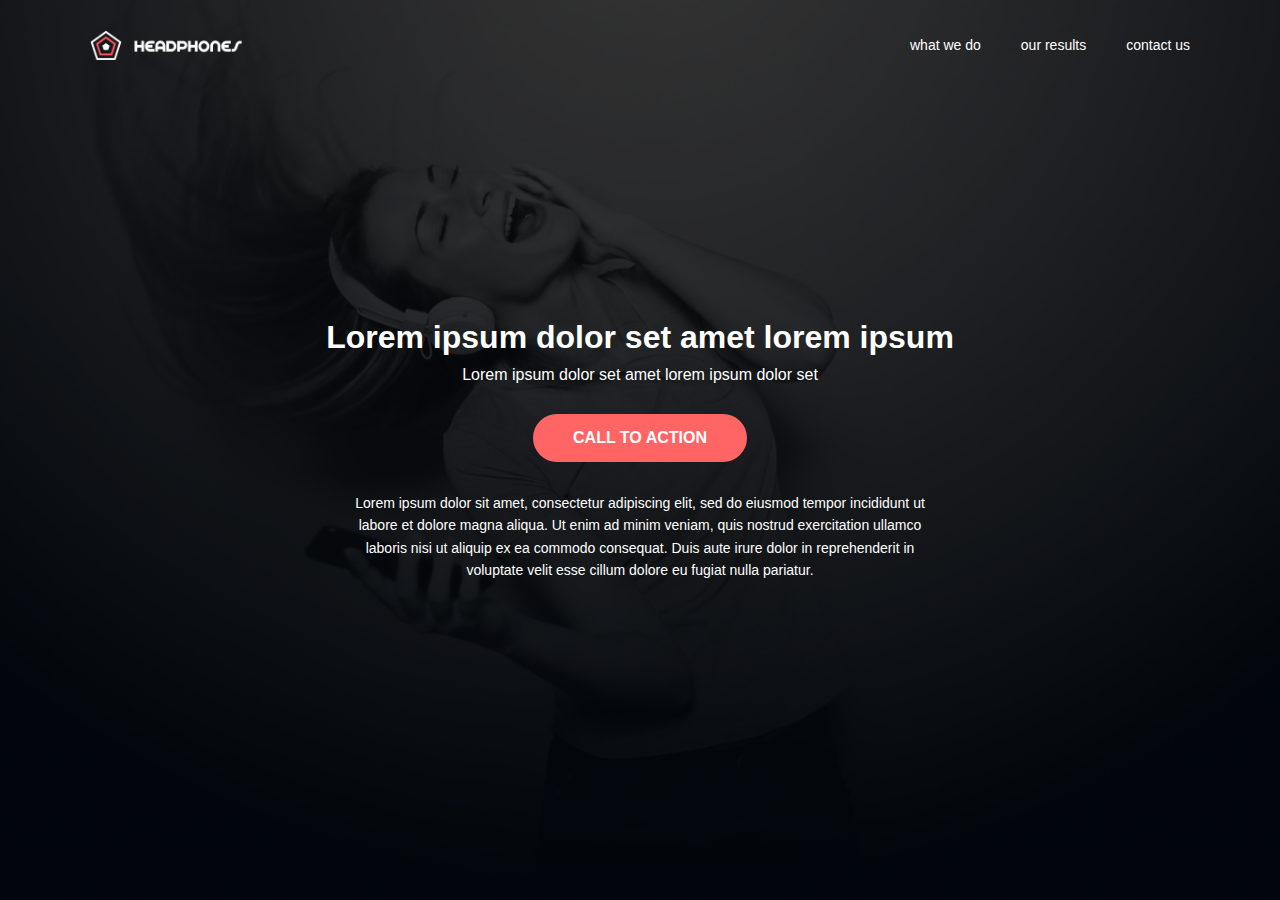
<file: 0-index.html>
<!DOCTYPE html>
<html lang="en">

<head>
    <meta charset="UTF-8" />
    <meta name="viewport" content="width=device-width, initial-scale=1.0" />
    <title>Headphones</title>
    <link rel="stylesheet" href="0-styles.css" />
</head>

<body>
    <header class="main-header">
        <div class="container header-container">
            <img src="images/images/logo_headphones.png" alt="Headphones logo" class="logo">
            <nav class="navbar">
                <ul>
                    <li><a href="#">what we do</a></li>
                    <li><a href="#">our results</a></li>
                    <li><a href="#">contact us</a></li>
                </ul>
            </nav>
        </div>
    </header>

    <section class="hero">
        <div class="overlay">
            <div class="container hero-content">
                <h1>Lorem ipsum dolor set amet lorem ipsum</h1>
                <p class="subtext">Lorem ipsum dolor set amet lorem ipsum dolor set</p>
                <a href="#" class="btn">CALL TO ACTION</a>
                <p class="description">
                    Lorem ipsum dolor sit amet, consectetur adipiscing elit, sed do eiusmod tempor incididunt ut labore
                    et dolore magna aliqua.
                    Ut enim ad minim veniam, quis nostrud exercitation ullamco laboris nisi ut aliquip ex ea commodo
                    consequat.
                    Duis aute irure dolor in reprehenderit in voluptate velit esse cillum dolore eu fugiat nulla
                    pariatur.
                </p>
            </div>
        </div>
    </section>
</body>

</html>
</file>
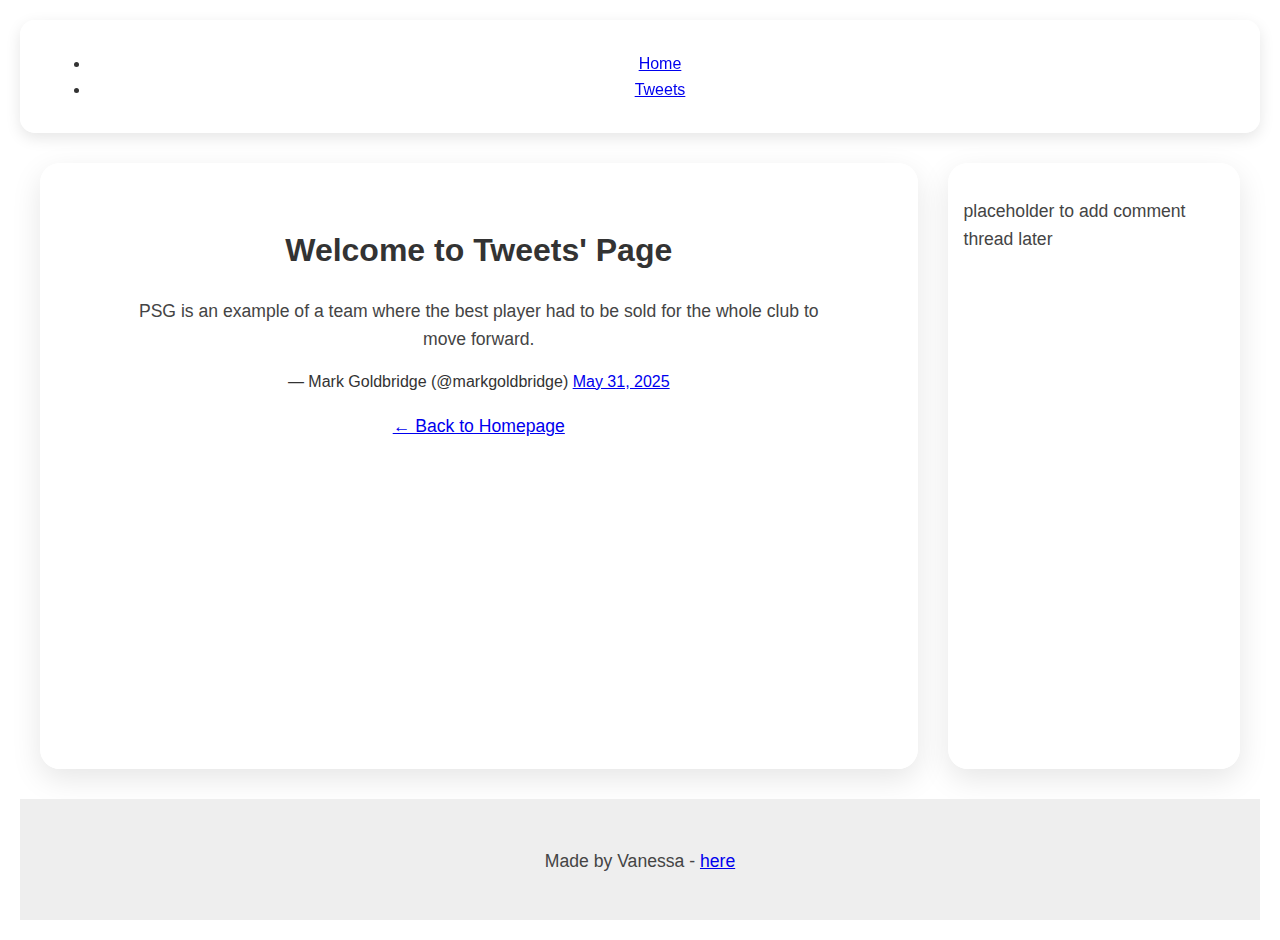
<file: css_basic/tweets.html>
<!DOCTYPE html>
<html lang="en">

<head>
    <meta charset="utf-8">
    <meta name="viewport" content="width=device-width, initial-scale=1.0">
    <title>My First Portfolio</title>
    <link href="styles.css" rel="stylesheet">
    <link href="base.css" rel="stylesheet">
</head>

<body>

    <header>
        <ul>
            <li><a href="index.html">Home</a></li>
            <li><a href="tweets.html">Tweets</a></li>
        </ul>
    </header>

    <main>
        <article>
            <h1>Welcome to Tweets' Page</h1>

            <!--Embedded tweet goes here-->

            <blockquote class="twitter-tweet">
                <p lang="en" dir="ltr">PSG is an example of a team where the best player had to be sold for the whole
                    club to
                    move forward.</p>&mdash; Mark Goldbridge (@markgoldbridge) <a
                    href="https://twitter.com/markgoldbridge/status/1928900832298229905?ref_src=twsrc%5Etfw">May 31,
                    2025</a>
            </blockquote>
            <script async src="https://platform.twitter.com/widgets.js" charset="utf-8"></script>

            <p><a href="index.html">← Back to Homepage</a></p>
        </article>

        <aside>
            <p>placeholder to add comment thread later</p>
        </aside>

    </main>

    <footer>
        <p>Made by Vanessa - <a href="https://github.com/BugWhisperer004" target="_blank">here</a></p>
    </footer>
</body>

</html>
</file>
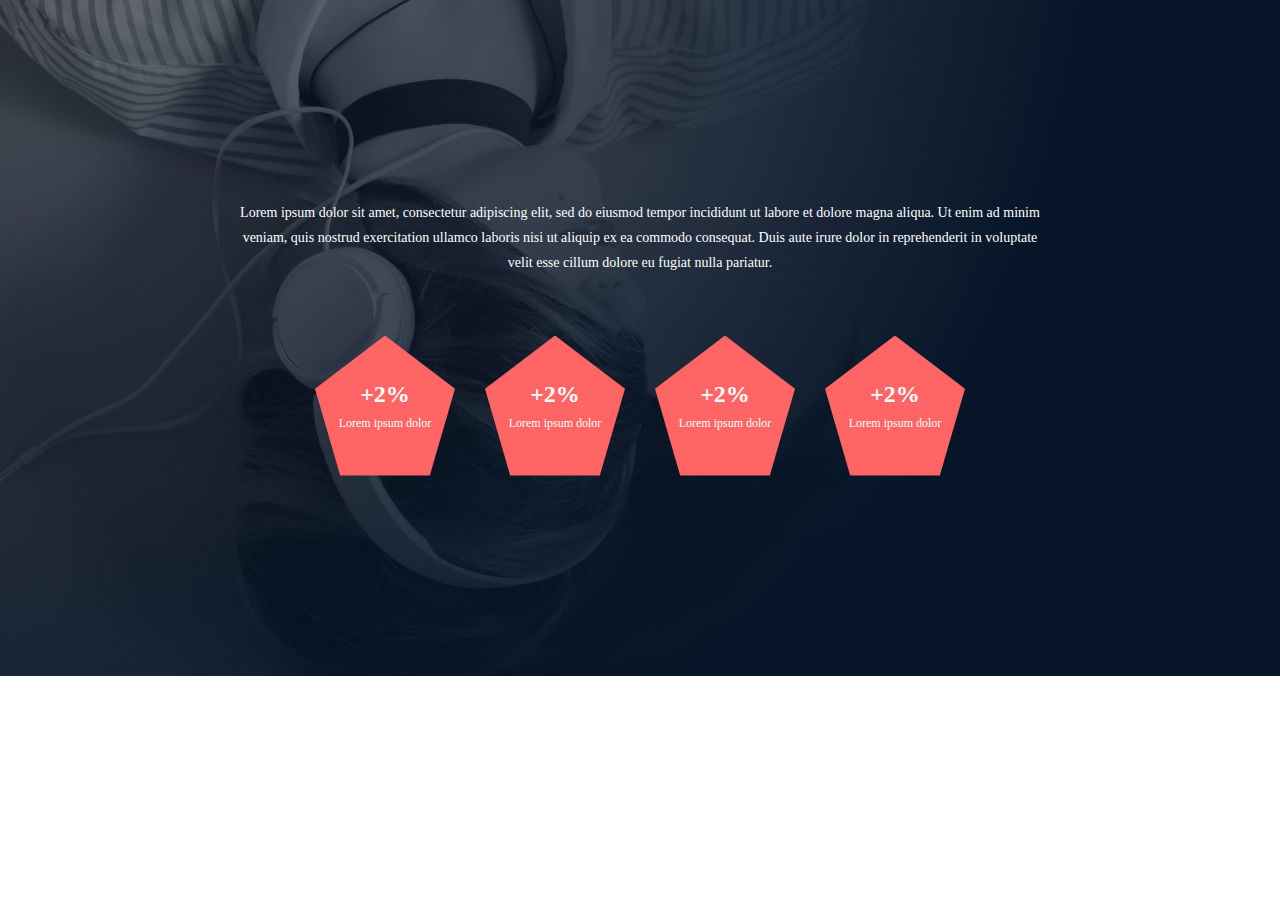
<file: headphones/2-index.html>
<!DOCTYPE html>
<html lang="en">

<head>
    <meta charset="UTF-8">
    <title>Our Results</title>
    <link rel="stylesheet" href="2-styles.css">
</head>

<body>
    <section class="results-section">
        <div class="overlay">
            <div class="text-content">
                <p>
                    Lorem ipsum dolor sit amet, consectetur adipiscing elit, sed do eiusmod tempor incididunt ut labore
                    et dolore magna aliqua.
                    Ut enim ad minim veniam, quis nostrud exercitation ullamco laboris nisi ut aliquip ex ea commodo
                    consequat.
                    Duis aute irure dolor in reprehenderit in voluptate velit esse cillum dolore eu fugiat nulla
                    pariatur.
                </p>
            </div>

            <div class="results-cards">
                <div class="pentagon">
                    <h3>+2%</h3>
                    <p>Lorem ipsum dolor</p>
                </div>
                <div class="pentagon">
                    <h3>+2%</h3>
                    <p>Lorem ipsum dolor</p>
                </div>
                <div class="pentagon">
                    <h3>+2%</h3>
                    <p>Lorem ipsum dolor</p>
                </div>
                <div class="pentagon">
                    <h3>+2%</h3>
                    <p>Lorem ipsum dolor</p>
                </div>
            </div>
        </div>
    </section>


</body>
</file>
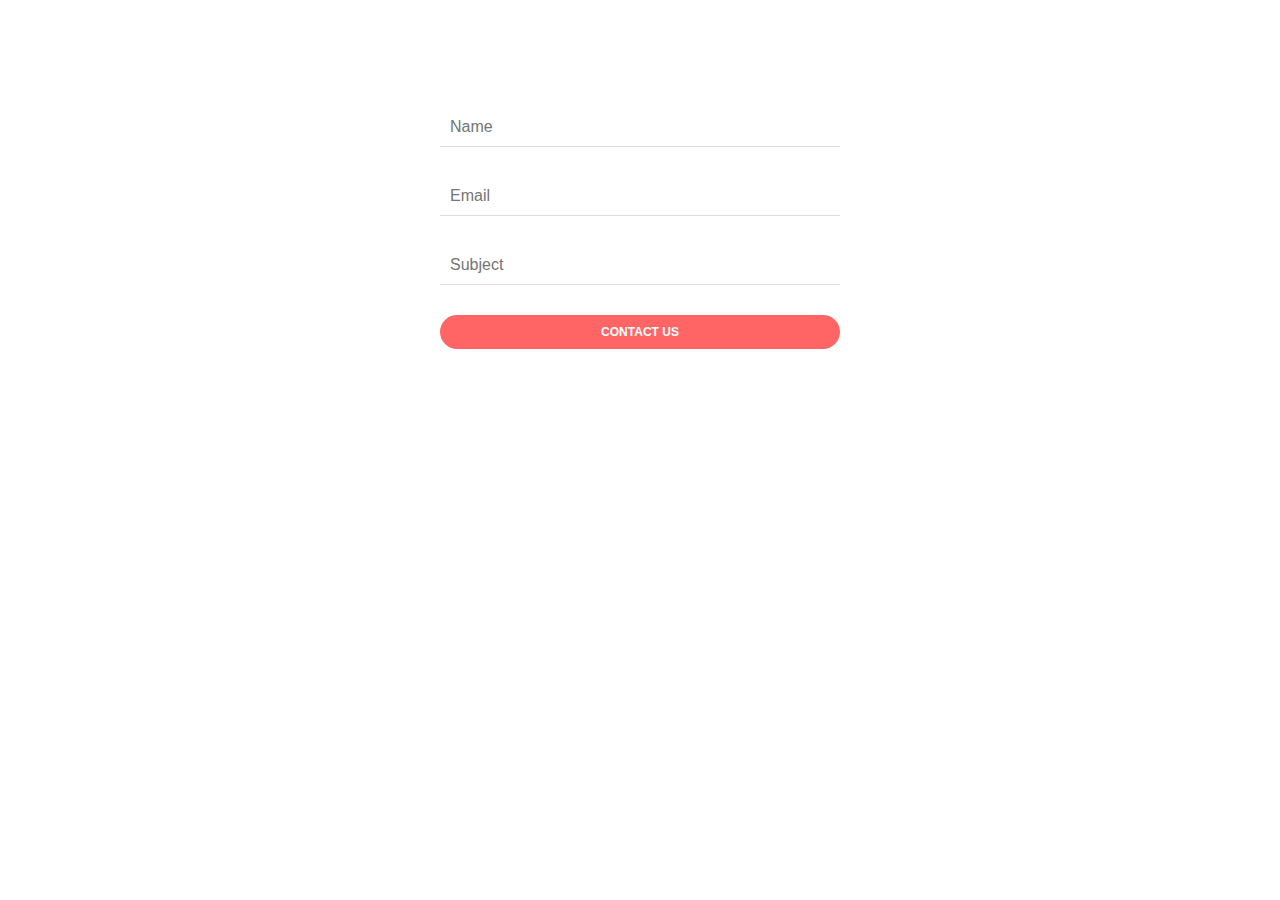
<file: headphones/3-index.html>
<!DOCTYPE html>
<html lang="en">

<head>
    <meta charset="UTF-8">
    <meta name="viewport" content="width=device-width, initial-scale=1.0">
    <title>Contact Us</title>
    <link rel="stylesheet" href="3-styles.css">
</head>

<body>

    <section class="contact-section">
        <form class="contact-form">
            <input type="text" name="name" placeholder="Name" required>
            <input type="email" name="email" placeholder="Email" required>
            <input type="text" name="subject" placeholder="Subject" required>
            <button type="submit" class="cta-button">CONTACT US</button>
        </form>
    </section>


</body>

</html>
</file>
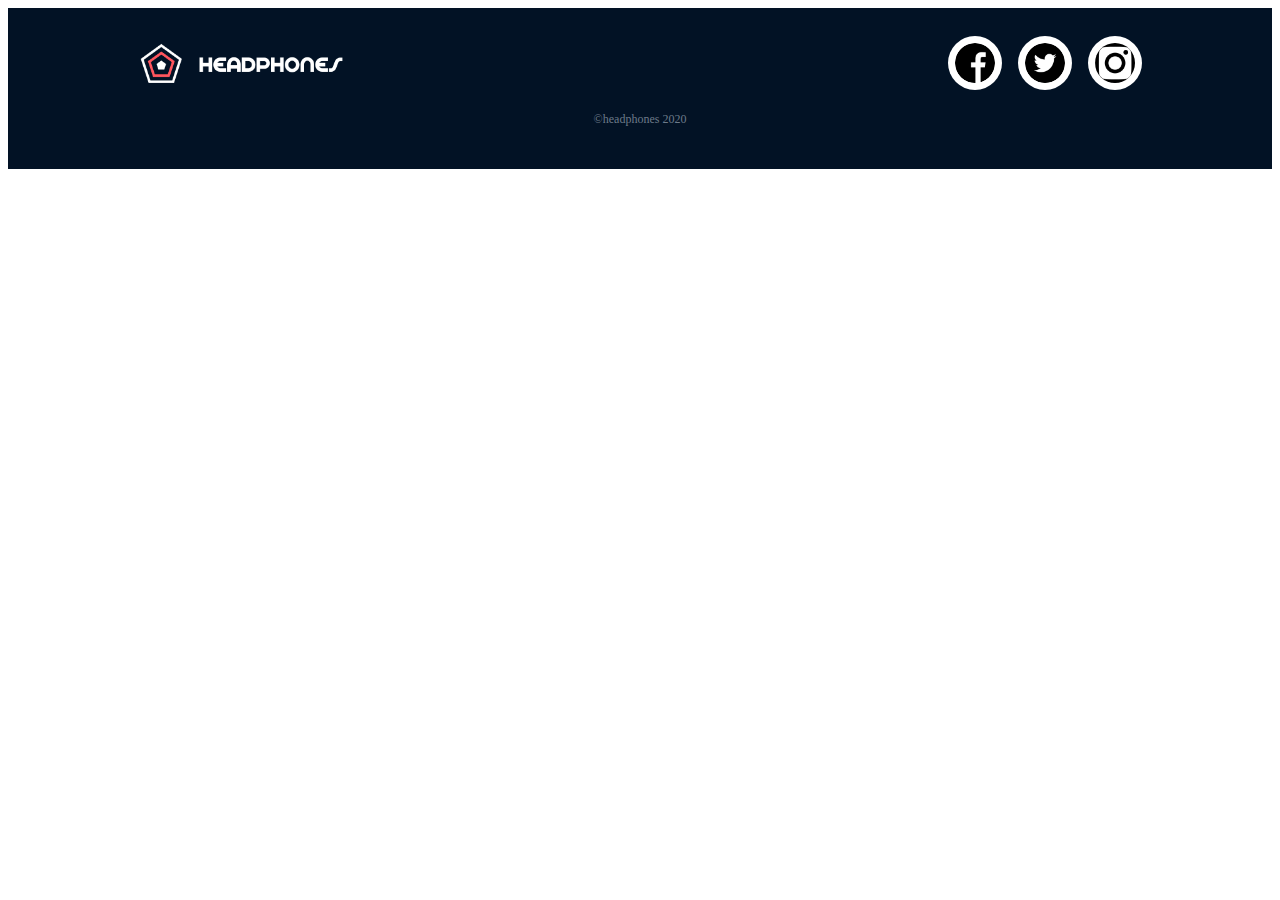
<file: headphones/4-index.html>
<!DOCTYPE html>
<html lang="en">

<head>
    <meta charset="UTF-8">
    <meta name="viewport" content="width=device-width, initial-scale=1.0">
    <title>Footer</title>
    <link rel="stylesheet" href="4-styles.css">
</head>

<body>

    <footer class="footer">
        <div class="footer-container">
            <div class="footer-left">
                <img src="images/images/logo_headphones.png" alt="Headphones logo" class="footer-logo">
            </div>
            <div class="footer-right">
                <a href="#"><img src="images/images/1384005.webp" alt="Facebook" class="social-icon"></a>
                <a href="#"><img src="images/images/twitterlogo.webp" alt="Twitter" class="social-icon"></a>
                <a href="#"><img src="images/images/instagramlogo.webp" alt="Instagram" class="social-icon"></a>
            </div>
        </div>
        <p class="footer-copyright">
            &copy;headphones 2020
        </p>
    </footer>


</body>

</html>
</file>
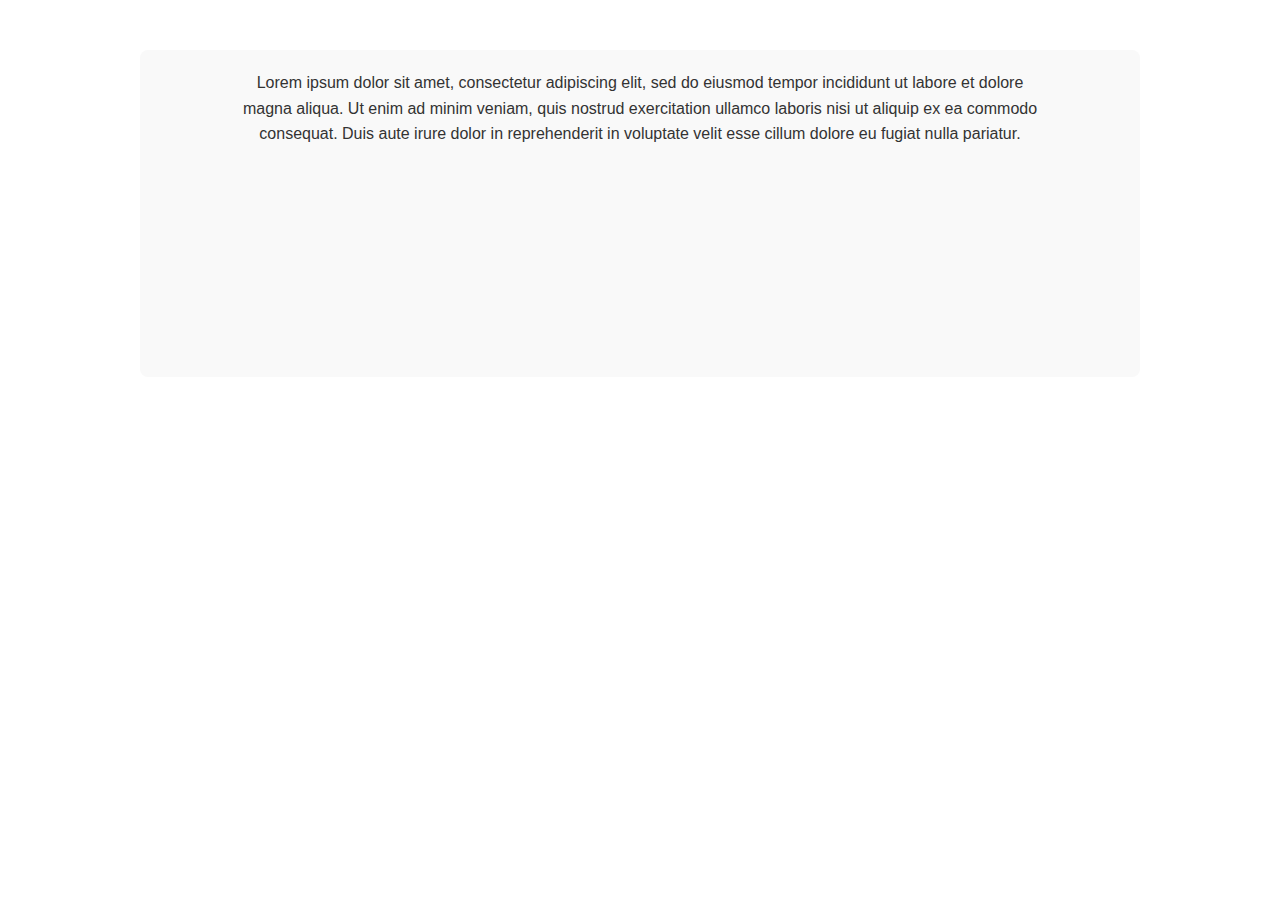
<file: headphones/6-index.html>
<!DOCTYPE html>
<html lang="en">

<head>
    <meta charset="UTF-8">
    <meta name="viewport" content="width=device-width, initial-scale=1.0">
    <title>Document</title>
    <link rel="stylesheet" href="6-styles.css">
</head>

<body>
    <section class="results-section">
        <div class="overlay">
            <div class="text-content">
                <p>
                    Lorem ipsum dolor sit amet, consectetur adipiscing elit, sed do eiusmod tempor incididunt ut labore
                    et dolore magna aliqua.
                    Ut enim ad minim veniam, quis nostrud exercitation ullamco laboris nisi ut aliquip ex ea commodo
                    consequat.
                    Duis aute irure dolor in reprehenderit in voluptate velit esse cillum dolore eu fugiat nulla
                    pariatur.
                </p>
            </div>

            <div class="results-cards">
                <div class="result-item">
                    <div class="pentagon-shape">
                        <h3>+2%</h3>
                    </div>
                    <p>Lorem ipsum dolor</p>
                </div>

                <div class="result-item">
                    <div class="pentagon-shape">
                        <h3>+2%</h3>
                    </div>
                    <p>Lorem ipsum dolor</p>
                </div>

                <div class="result-item">
                    <div class="pentagon-shape">
                        <h3>+2%</h3>
                    </div>
                    <p>Lorem ipsum dolor</p>
                </div>

                <div class="result-item">
                    <div class="pentagon-shape">
                        <h3>+2%</h3>
                    </div>
                    <p>Lorem ipsum dolor</p>
                </div>
            </div>
        </div>
    </section>
</body>
</file>
<file: css_basic/styles.css>
body {
    display: flex;
    flex-direction: column;
    height: 100vh;
    margin: 0;
}


/* Main Content */
main {
    max-width: 800px;
    margin: 0 auto;
    display: flex;
    flex-direction: row;
    flex: auto;
}

article {
    background-color: rgba(255, 255, 255, 0.9);
    border-radius: 20px;
    padding: 1rem;
    box-shadow: 0 10px 30px rgba(0, 0, 0, 0.1);
    position: relative;
    overflow-y: auto;
    text-align: center;
    flex: 2;
}

/* Aside Styles */
aside {
    background-color: rgba(255, 255, 255, 0.85);
    border-radius: 20px;
    padding: 1rem;
    box-shadow: 0 10px 30px rgba(0, 0, 0, 0.1);
    position: relative;
    overflow-y: auto;
    flex: 1;
}

header,
footer {
    background-color: #eee;
    padding: 1rem;
    text-align: center;
}
</file>
<file: css_basic/base.css>
body {
    font-family: 'Segoe UI', Tahoma, Geneva, Verdana, sans-serif;
    background: linear-gradient(135deg, var(--gradient-start), var(--gradient-end));
    color: #333;
    line-height: 1.6;
    min-height: 100vh;
    padding: 20px;
    position: relative;
    overflow-x: hidden;
}

header {
    background-color: rgba(255, 255, 255, 0.85);
    backdrop-filter: blur(10px);
    border-radius: 15px;
    padding: 15px 30px;
    margin-bottom: 30px;
    box-shadow: 0 5px 15px rgba(0, 0, 0, 0.1);
    position: sticky;
    top: 20px;
    z-index: 100;
}


main {
    max-width: 1200px;
    margin: 0 auto;
    display: grid;
    grid-template-columns: 3fr 1fr;
    gap: 30px;
}

article {
    background-color: rgba(255, 255, 255, 0.9);
    border-radius: 20px;
    padding: 40px;
    box-shadow: 0 10px 30px rgba(0, 0, 0, 0.1);
    position: relative;
    overflow: hidden;
}



p {
    margin-bottom: 15px;
    font-size: 1.1rem;
    color: #444;
}

table {
    width: 100%;
    border-collapse: collapse;
    margin: 25px 0;
    background: white;
    border-radius: 10px;
    overflow: hidden;
    box-shadow: 0 5px 15px rgba(0, 0, 0, 0.1);
}

th,
td {
    padding: 15px;
    text-align: left;
    border-bottom: 1px solid #e0e0e0;
}

th {
    background: linear-gradient(90deg, var(--primary), var(--secondary));
    color: white;
    font-weight: 600;
}


footer {
    text-align: center;
    padding: 30px;
    margin-top: 30px;
    color: white;
    font-size: 1.1rem;
    position: relative;
}

.works_on_smartphone main {
    flex-direction: column;
}
</file>
<file: headphones/2-styles.css>
* {
    margin: 0;
    padding: 0;
    box-sizing: border-box;
}

html,
body {
    height: 100%;
    width: 100%;
}

.results-section {
    background: url('images/images/headphones_hero_2.jpg') no-repeat center center/cover;
    background-size: cover;
    position: relative;
    padding: 120px 20px;
    text-align: center;
    color: white;
}

.results-section .overlay {
    padding: 80px 20px;
}

.text-content p {
    max-width: 800px;
    margin: 0 auto 60px auto;
    font-size: 14px;
    line-height: 1.8;
    color: #fff;
}

.results-cards {
    display: flex;
    justify-content: center;
    gap: 30px;
    flex-wrap: wrap;
}

.pentagon {
    width: 140px;
    height: 140px;
    background-color: #FF6565;
    clip-path: polygon(50% 0%, 100% 38%, 82% 100%, 18% 100%, 0% 38%);
    display: flex;
    flex-direction: column;
    justify-content: center;
    align-items: center;
    color: white;
}

.pentagon h3 {
    font-size: 24px;
    margin: 0;
    font-weight: bold;
}

.pentagon p {
    font-size: 12px;
    margin-top: 8px;
}
</file>
<file: headphones/3-styles.css>
.contact-section {
    background-color: white;
    padding: 100px 20px;
    display: flex;
    justify-content: center;
    align-items: center;
}

.contact-form {
    display: flex;
    flex-direction: column;
    gap: 30px;
    max-width: 400px;
    width: 100%;
    text-align: center;
}

.contact-form input {
    border: none;
    border-bottom: 1px solid #ddd;
    padding: 10px;
    font-size: 16px;
    outline: none;
    background-color: transparent;
    transition: border-color 0.3s;
}

.contact-form input:focus {
    border-bottom: 1px solid #ff6565;
}

.cta-button {
    background-color: #FF6565;
    color: white;
    padding: 10px 20px;
    border: none;
    border-radius: 999px;
    font-size: 12px;
    font-weight: bold;
    text-transform: uppercase;
    cursor: pointer;
    transition: background 0.3s;
}

.cta-button:hover {
    background-color: #e14b4b;
}
</file>
<file: headphones/4-styles.css>
/* Footer */
.footer {
    background-color: #021225;
    padding: 30px 20px;
    text-align: center;
}

.footer-container {
    display: flex;
    justify-content: space-between;
    align-items: center;
    max-width: 1000px;
    margin: 0 auto;
    flex-wrap: wrap;
}

.footer-left img.footer-logo {
    height: 40px;
}

.footer-right {
    display: flex;
    gap: 20px;
}

.footer-right .social-icon {
    width: 40px;
    height: 40px;
    border-radius: 50%;
    background-color: white;
    padding: 5px;
    object-fit: contain;
    box-shadow: 0 0 0 2px white;
}

.footer-right .social-icon:hover {
    opacity: 0.8;
}

.footer-copyright {
    margin-top: 20px;
    font-size: 12px;
    color: #6c7a89;
}

/* Responsive for mobile */
@media (max-width: 768px) {
    .footer-container {
        flex-direction: column;
        align-items: center;
        gap: 20px;
    }
}
</file>
<file: headphones/6-styles.css>
body {
    font-family: 'Source Sans Pro', sans-serif;
    margin: 0;
    padding: 0;
    background: #fff;
    color: #333;
}

.results-section {
    max-width: 1000px;
    margin: 0 auto;
    padding: 50px 20px;
}

.overlay {
    background-color: #f9f9f9;
    padding: 20px;
    border-radius: 8px;
}

.text-content p {
    text-align: center;
    font-size: 1rem;
    max-width: 800px;
    margin: 0 auto 40px;
    line-height: 1.6;
}

.results-cards {
    display: flex;
    flex-wrap: wrap;
    justify-content: center;
    gap: 40px;
}

.result-item {
    text-align: center;
}

.pentagon-shape {
    width: 120px;
    height: 120px;
    background-color: #FF6565;
    clip-path: polygon(50% 0%, 100% 38%, 82% 100%, 18% 100%, 0% 38%);
    display: flex;
    justify-content: center;
    align-items: center;
    margin: 0 auto 10px;
}

.pentagon-shape h3 {
    color: white;
    font-size: 1.2rem;
    margin: 0;
}

/* Responsive design */
@media screen and (max-width: 480px) {
    .results-cards {
        flex-direction: column;
        align-items: center;
        gap: 20px;
    }

    .text-content p {
        font-size: 0.95rem;
    }

    .pentagon-shape {
        width: 100px;
        height: 100px;
    }

    .pentagon-shape h3 {
        font-size: 1rem;
    }
}

/* --- Animations for "Our results" section --- */

/* Hover effect */
.pentagon-shape {
    transition: transform 0.3s ease, opacity 0.3s ease;
}

.pentagon-shape:hover {
    transform: scale(1.05);
    opacity: 0.9;
}

/* Load-in animation */
@keyframes fadeFloat {
    from {
        opacity: 0;
        transform: translateY(20px);
    }

    to {
        opacity: 1;
        transform: translateY(0);
    }
}

.result-item {
    animation: fadeFloat 0.8s ease forwards;
    opacity: 0;
}

/* Stagger effect */
.result-item:nth-child(1) {
    animation-delay: 0.1s;
}

.result-item:nth-child(2) {
    animation-delay: 0.2s;
}

.result-item:nth-child(3) {
    animation-delay: 0.3s;
}

.result-item:nth-child(4) {
    animation-delay: 0.4s;
}
</file>
<file: 0-styles.css>
/* ===== RESET ===== */
* {
    margin: 0;
    padding: 0;
    box-sizing: border-box;
}

/* ===== VARIABLES ===== */
:root {
    --main-font: Arial, sans-serif;
    --text-color: white;
    --primary-color: #FF6565;
    --dark-overlay: rgba(0, 0, 0, 0.7);
}

/* ===== GLOBAL STYLES ===== */
body {
    font-family: var(--main-font);
    background-color: black;
    color: var(--text-color);
}

.container {
    width: 90%;
    max-width: 1100px;
    margin: 0 auto;
}

/* ===== HEADER ===== */
.main-header {
    position: absolute;
    top: 0;
    left: 0;
    width: 100%;
    padding: 30px 0;
    z-index: 10;
}

.header-container {
    display: flex;
    justify-content: space-between;
    align-items: center;
}

.logo {
    height: 30px;
}

.navbar ul {
    list-style: none;
    display: flex;
    gap: 40px;
}

.navbar a {
    text-decoration: none;
    color: var(--text-color);
    font-size: 14px;
    text-transform: lowercase;
}

/* ===== HERO SECTION ===== */
.hero {
    background-image: url("images/images/headphones_hero_1.jpg");
    background-size: cover;
    background-position: center;
    height: 100vh;
    position: relative;
    display: flex;
    align-items: center;
    justify-content: center;
    text-align: center;
}

.overlay {
    background-color: var(--dark-overlay);
    width: 100%;
    height: 100%;
    display: flex;
    align-items: center;
    justify-content: center;
}

.hero-content {
    max-width: 800px;
    padding: 20px;
}

.hero h1 {
    font-size: 32px;
    font-weight: bold;
    margin-bottom: 10px;
}

.subtext {
    font-size: 16px;
    margin-bottom: 30px;
}

.btn {
    display: inline-block;
    background-color: var(--primary-color);
    color: white;
    padding: 15px 40px;
    border-radius: 30px;
    font-weight: bold;
    text-decoration: none;
    margin-bottom: 30px;
    transition: background-color 0.3s ease;
}

.btn:hover {
    background-color: #e55353;
}

.description {
    font-size: 14px;
    line-height: 1.6;
    max-width: 600px;
    margin: 0 auto;
}
</file>
